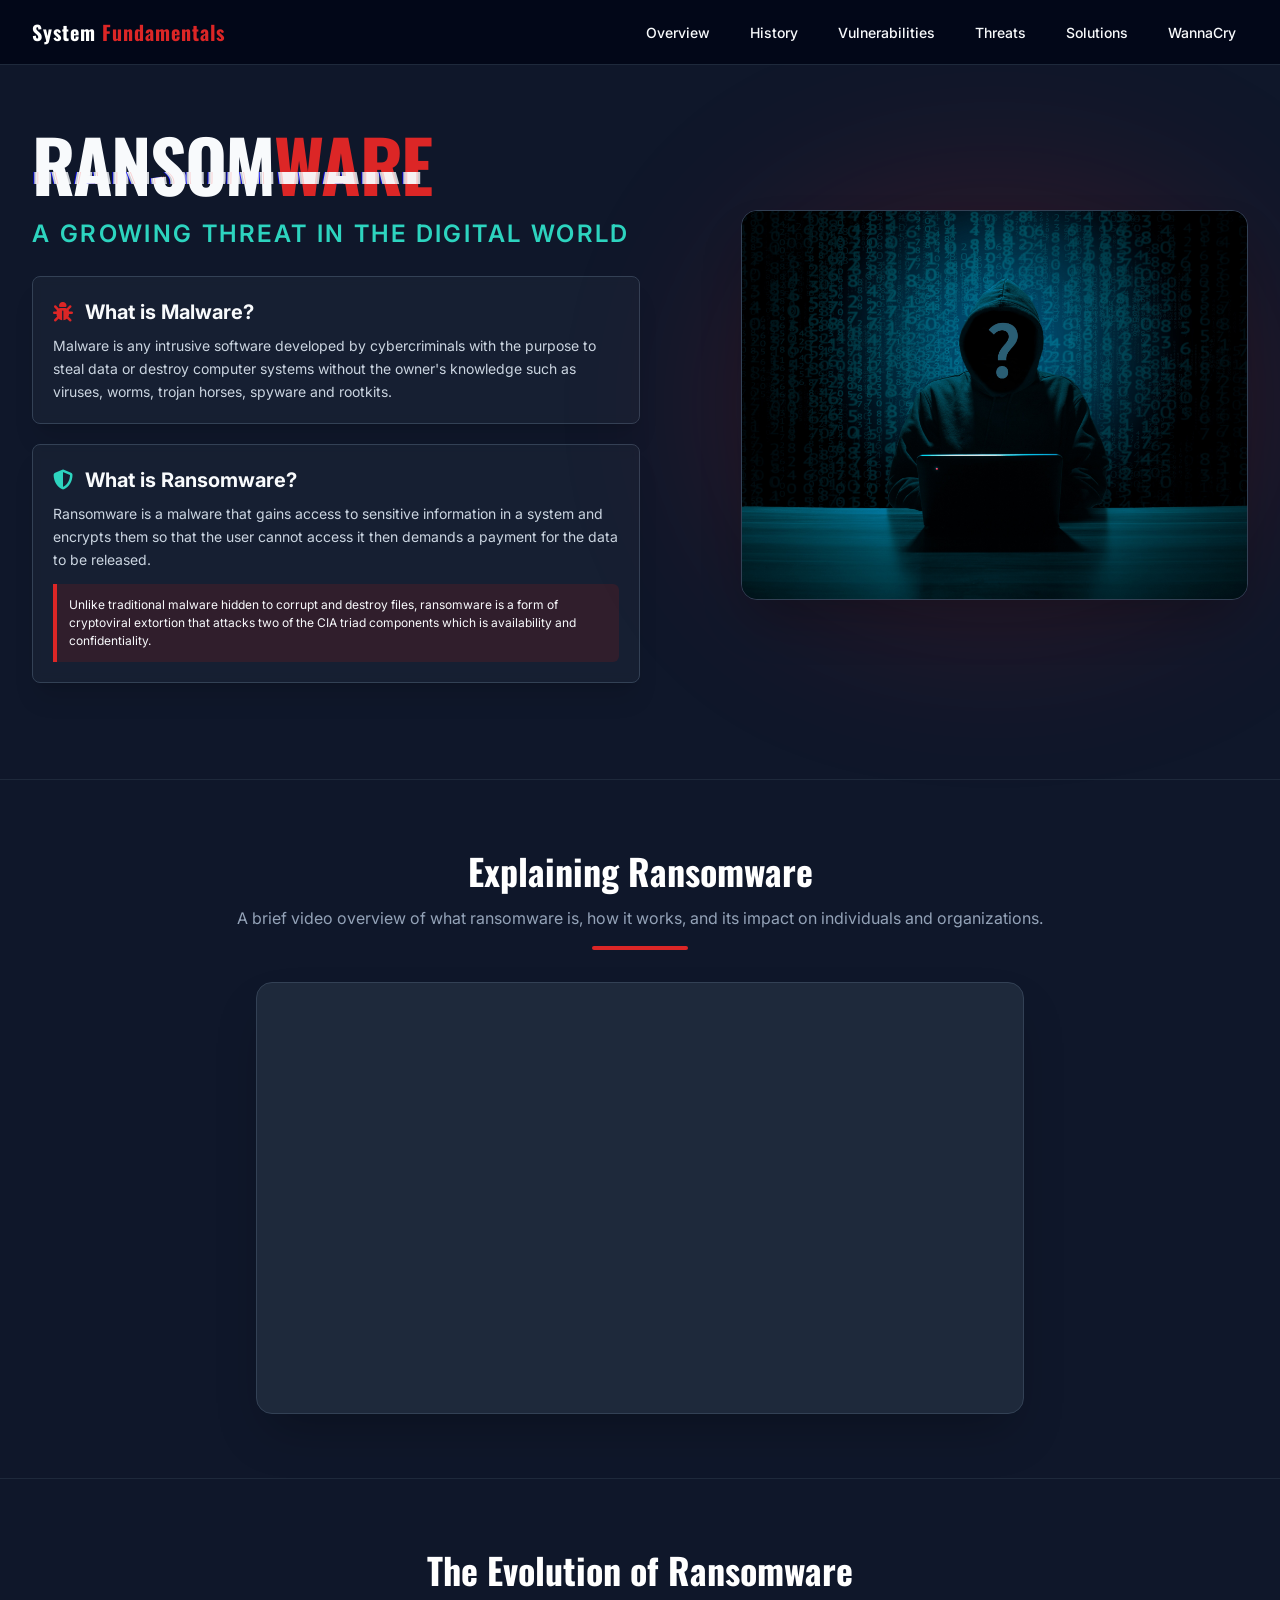
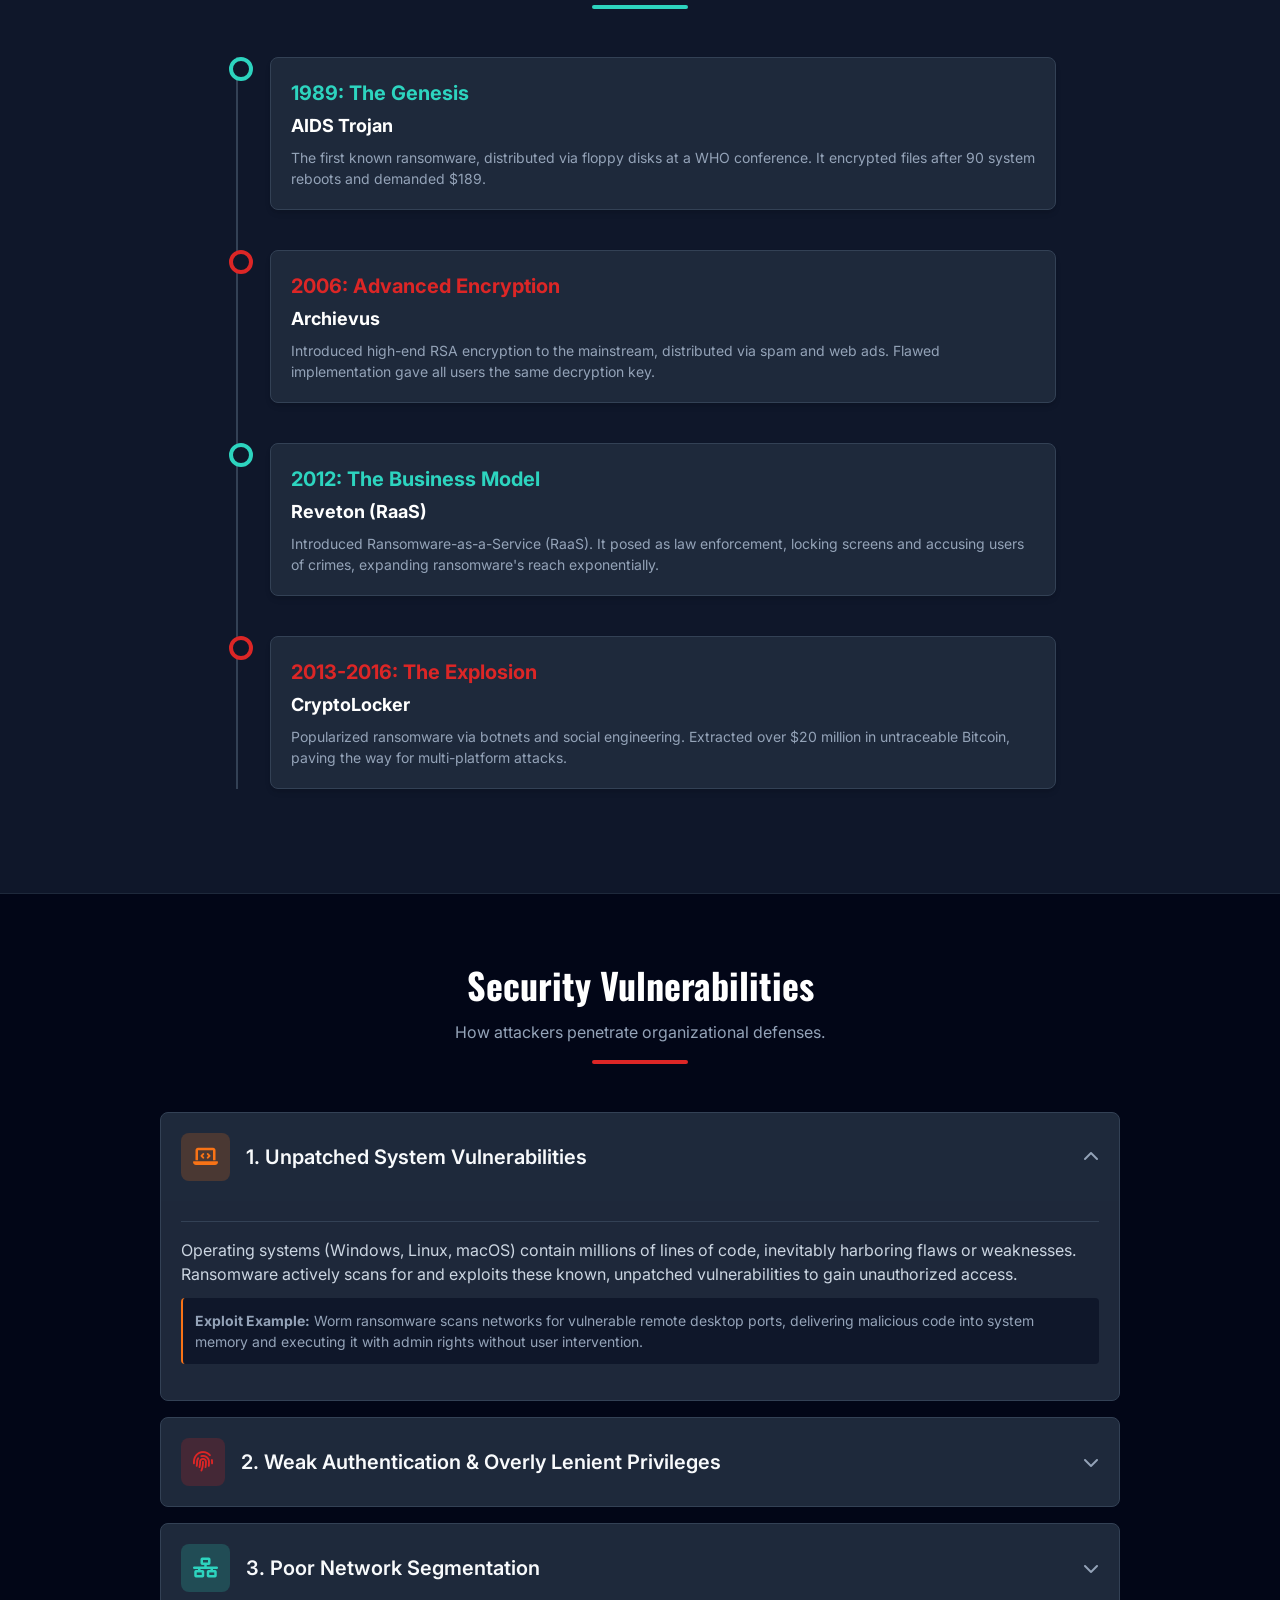
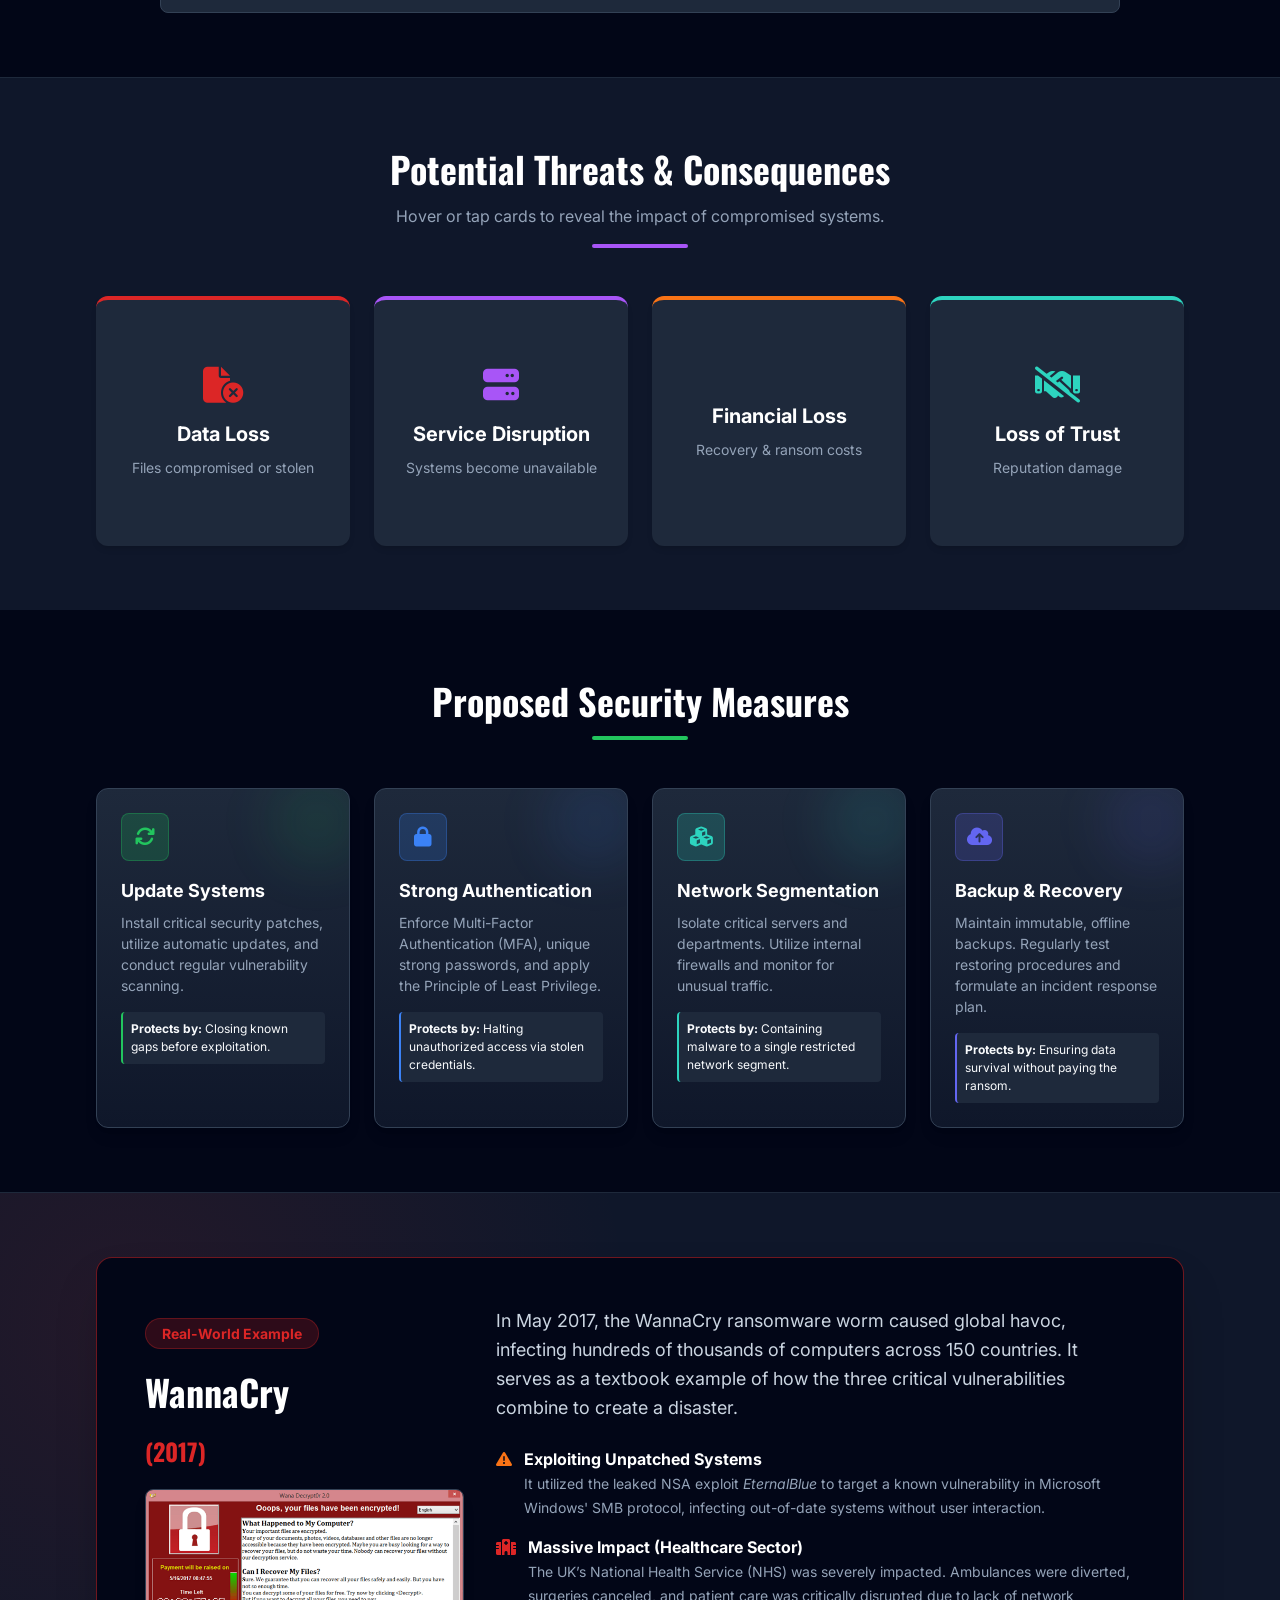
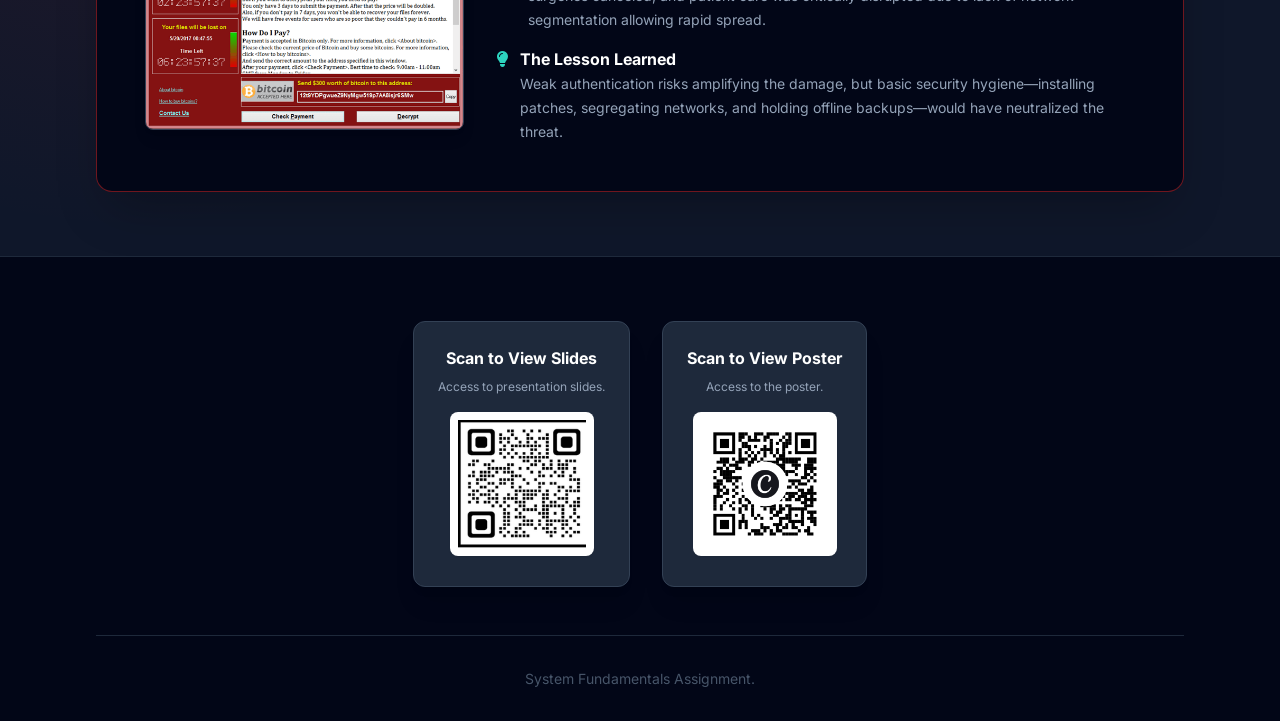
<file: index.html>
<!doctype html>
<html lang="en">
  <head>
    <meta charset="UTF-8" />
    <meta name="viewport" content="width=device-width, initial-scale=1.0" />
    <title>Ransomware: A Growing Threat</title>
    <!-- Font Awesome -->
    <link
      rel="stylesheet"
      href="https://cdnjs.cloudflare.com/ajax/libs/font-awesome/6.4.0/css/all.min.css"
    />
    <!-- Google Fonts -->
    <link
      href="https://fonts.googleapis.com/css2?family=Inter:wght@300;400;600;700&family=Oswald:wght@500;700&display=swap"
      rel="stylesheet"
    />
    <link rel="stylesheet" href="style.css" />
    <script src="script.js" defer></script>
  </head>
  <body>
    <!-- Navigation -->
    <nav class="navbar">
      <div class="container container--wide">
        <div class="navbar__bar">
          <span class="brand">System <span class="accent-text">Fundamentals</span></span>

          <div class="nav-links">
            <a href="#hero" class="nav-link">Overview</a>
            <a href="#timeline" class="nav-link">History</a>
            <a href="#vulnerabilities" class="nav-link">Vulnerabilities</a>
            <a href="#threats" class="nav-link">Threats</a>
            <a href="#measures" class="nav-link">Solutions</a>
            <a href="#casestudy" class="nav-link">WannaCry</a>
          </div>

          <button type="button" class="menu-toggle" id="menu-toggle" aria-label="Toggle menu">
            <i class="fas fa-bars"></i>
          </button>
        </div>
      </div>

      <div class="mobile-menu" id="mobile-menu">
        <a href="#hero" class="mobile-link">Overview</a>
        <a href="#timeline" class="mobile-link">History</a>
        <a href="#vulnerabilities" class="mobile-link">Vulnerabilities</a>
        <a href="#threats" class="mobile-link">Threats</a>
        <a href="#measures" class="mobile-link">Solutions</a>
        <a href="#casestudy" class="mobile-link">WannaCry</a>
      </div>
    </nav>

    <!-- Hero -->
    <section id="hero" class="container container--wide hero">
      <div class="hero__content">
        <h1 class="hero__title glitch-wrapper" data-text="RANSOMWARE">
          RANSOM<span class="accent-text">WARE</span>
        </h1>
        <p class="hero__subtitle">A Growing Threat in the Digital World</p>

        <div class="info-stack">
          <div class="info-card">
            <h2 class="info-card__title">
              <i class="fas fa-bug accent-crimson"></i> What is Malware?
            </h2>
            <p class="info-card__text">
              Malware is any intrusive software developed by cybercriminals with
              the purpose to steal data or destroy computer systems without the
              owner's knowledge such as viruses, worms, trojan horses, spyware
              and rootkits.
            </p>
          </div>

          <div class="info-card">
            <h2 class="info-card__title">
              <i class="fas fa-shield-halved accent-teal"></i> What is Ransomware?
            </h2>
            <p class="info-card__text info-card__text--spaced">
              Ransomware is a malware that gains access to sensitive information
              in a system and encrypts them so that the user cannot access it
              then demands a payment for the data to be released.
            </p>
            <div class="callout">
              <p>
                Unlike traditional malware hidden to corrupt and destroy files,
                ransomware is a form of cryptoviral extortion that attacks two
                of the CIA triad components which is availability and
                confidentiality.
              </p>
            </div>
          </div>
        </div>
      </div>

      <div class="hero__image">
        <div class="hero__glow"></div>
        <img
          src="hacker.jpg"
          alt="Hacker Illustration"
          data-fallback="https://placehold.co/500x500/1e293b/dc2626?text=Hacker+Concept"
        />
      </div>
    </section>

    <!-- Video -->
    <section id="video-section" class="section section--dark section--bordered">
      <div class="container container--narrow text-center">
        <div class="section-header section-header--tight">
          <h2 class="section-title">Explaining Ransomware</h2>
          <p class="section-subtitle">
           A brief video overview of what ransomware is, how it works, and its impact on individuals and organizations.
          </p>
          <div class="section-bar accent-crimson"></div>
        </div>

        <div class="video-frame">
            <iframe
              src="https://www.youtube.com/embed/Vkjekr6jacg"
              title="Explaining Ransomware Video"
              allow="accelerometer; autoplay; clipboard-write; encrypted-media; gyroscope; picture-in-picture; web-share"
              allowfullscreen
            ></iframe>
        </div>
      </div>
    </section>

    <!-- History -->
    <section id="timeline" class="section section--dark section--bordered-y">
      <div class="container container--narrow">
        <div class="section-header">
          <h2 class="section-title">The Evolution of Ransomware</h2>
          <div class="section-bar accent-teal"></div>
        </div>

        <div class="timeline">
          <div class="timeline__item accent-teal">
            <div class="timeline__dot"></div>
            <div class="timeline__card">
              <span class="timeline__year">1989: The Genesis</span>
              <h3 class="card-title">AIDS Trojan</h3>
              <p class="card-text">
                The first known ransomware, distributed via floppy disks at a
                WHO conference. It encrypted files after 90 system reboots and
                demanded $189.
              </p>
            </div>
          </div>

          <div class="timeline__item accent-crimson">
            <div class="timeline__dot"></div>
            <div class="timeline__card">
              <span class="timeline__year">2006: Advanced Encryption</span>
              <h3 class="card-title">Archievus</h3>
              <p class="card-text">
                Introduced high-end RSA encryption to the mainstream,
                distributed via spam and web ads. Flawed implementation gave all
                users the same decryption key.
              </p>
            </div>
          </div>

          <div class="timeline__item accent-teal">
            <div class="timeline__dot"></div>
            <div class="timeline__card">
              <span class="timeline__year">2012: The Business Model</span>
              <h3 class="card-title">Reveton (RaaS)</h3>
              <p class="card-text">
                Introduced Ransomware-as-a-Service (RaaS). It posed as law
                enforcement, locking screens and accusing users of crimes,
                expanding ransomware's reach exponentially.
              </p>
            </div>
          </div>

          <div class="timeline__item accent-crimson">
            <div class="timeline__dot"></div>
            <div class="timeline__card">
              <span class="timeline__year">2013-2016: The Explosion</span>
              <h3 class="card-title">CryptoLocker</h3>
              <p class="card-text">
                Popularized ransomware via botnets and social engineering.
                Extracted over $20 million in untraceable Bitcoin, paving the
                way for multi-platform attacks.
              </p>
            </div>
          </div>
        </div>
      </div>
    </section>

    <!-- Vulnerabilities -->
    <section id="vulnerabilities" class="section section--darkest">
      <div class="container container--medium">
        <div class="section-header">
          <h2 class="section-title">Security Vulnerabilities</h2>
          <p class="section-subtitle">How attackers penetrate organizational defenses.</p>
          <div class="section-bar accent-crimson"></div>
        </div>

        <div class="accordion">
          <div class="accordion__item accent-orange">
            <button class="accordion__toggle" data-accordion="acc1">
              <span class="accordion__heading">
                <span class="accordion__icon"><i class="fas fa-laptop-code fa-lg"></i></span>
                <span class="accordion__label">1. Unpatched System Vulnerabilities</span>
              </span>
              <i class="fas fa-chevron-down accordion__chevron"></i>
            </button>
            <div id="acc1" class="accordion-content">
              <div class="accordion__body">
                <p>
                  Operating systems (Windows, Linux, macOS) contain millions of
                  lines of code, inevitably harboring flaws or weaknesses.
                  Ransomware actively scans for and exploits these known,
                  unpatched vulnerabilities to gain unauthorized access.
                </p>
                <div class="exploit-note">
                  <strong>Exploit Example:</strong> Worm ransomware scans
                  networks for vulnerable remote desktop ports, delivering
                  malicious code into system memory and executing it with admin
                  rights without user intervention.
                </div>
              </div>
            </div>
          </div>

          <div class="accordion__item accent-crimson">
            <button class="accordion__toggle" data-accordion="acc2">
              <span class="accordion__heading">
                <span class="accordion__icon"><i class="fas fa-fingerprint fa-lg"></i></span>
                <span class="accordion__label">2. Weak Authentication &amp; Overly Lenient Privileges</span>
              </span>
              <i class="fas fa-chevron-down accordion__chevron"></i>
            </button>
            <div id="acc2" class="accordion-content">
              <div class="accordion__body">
                <p>
                  Threat actors target remote access gateways (like RDP)
                  utilizing weak passwords or Single-Factor Authentication
                  (SFA). Furthermore, accounts with excessive administrative
                  privileges allow malware to inflict maximum damage upon
                  compromise.
                </p>
                <div class="exploit-note">
                  <strong>Exploit Example:</strong> Attackers deploy automated
                  brute-force hacking software or use social engineering
                  (phishing) to trick targets into handing over valid
                  credentials.
                </div>
              </div>
            </div>
          </div>

          <div class="accordion__item accent-teal">
            <button class="accordion__toggle" data-accordion="acc3">
              <span class="accordion__heading">
                <span class="accordion__icon"><i class="fas fa-network-wired fa-lg"></i></span>
                <span class="accordion__label">3. Poor Network Segmentation</span>
              </span>
              <i class="fas fa-chevron-down accordion__chevron"></i>
            </button>
            <div id="acc3" class="accordion-content">
              <div class="accordion__body">
                <p>
                  A flat network architecture places all endpoints and critical
                  servers on the same broadcast domain without internal
                  firewalls. If one device is compromised, the malware has free
                  passage to infect the entire local network instantly.
                </p>
                <div class="exploit-note">
                  <strong>Exploit Example:</strong> Once through the external
                  firewall, malware uses discovery protocols to scan inner IP
                  ranges, moving laterally to connected shared drives and
                  central servers in minutes.
                </div>
              </div>
            </div>
          </div>
        </div>
      </div>
    </section>

    <!-- Threats -->
    <section id="threats" class="section section--dark section--bordered">
      <div class="container">
        <div class="section-header">
          <h2 class="section-title">Potential Threats &amp; Consequences</h2>
          <p class="section-subtitle">
            Hover or tap cards to reveal the impact of compromised systems.
          </p>
          <div class="section-bar accent-purple"></div>
        </div>

        <div class="card-grid">
          <div class="flip-card accent-crimson">
            <div class="flip-card-inner">
              <div class="flip-card-front">
                <i class="fas fa-file-circle-xmark flip-card__icon"></i>
                <h3 class="flip-card__title">Data Loss</h3>
                <p class="flip-card__subtitle">Files compromised or stolen</p>
              </div>
              <div class="flip-card-back">
                <h3 class="flip-card__back-title">Permanent Loss</h3>
                <p class="flip-card__back-text">
                  Vital documents, databases, and historical business records
                  encrypted and inaccessible. Attackers may steal sensitive data
                  before encrypting for double extortion.
                </p>
              </div>
            </div>
          </div>

          <div class="flip-card accent-purple">
            <div class="flip-card-inner">
              <div class="flip-card-front">
                <i class="fas fa-server flip-card__icon"></i>
                <h3 class="flip-card__title">Service Disruption</h3>
                <p class="flip-card__subtitle">Systems become unavailable</p>
              </div>
              <div class="flip-card-back">
                <h3 class="flip-card__back-title">Operational Halt</h3>
                <p class="flip-card__back-text">
                  Departments lose access to required tools and info. Critical
                  servers ruin daily workflows, escalating a single endpoint
                  infection to a complete organizational freeze.
                </p>
              </div>
            </div>
          </div>

          <div class="flip-card accent-orange">
            <div class="flip-card-inner">
              <div class="flip-card-front">
                <i class="fas fa-chart-line-down flip-card__icon"></i>
                <h3 class="flip-card__title">Financial Loss</h3>
                <p class="flip-card__subtitle">Recovery &amp; ransom costs</p>
              </div>
              <div class="flip-card-back">
                <h3 class="flip-card__back-title">Economic Impact</h3>
                <p class="flip-card__back-text">
                  Organizations face extortion payments, massive downtime
                  recovery expenses, hardware replacement, and legal fees
                  associated with data breaches.
                </p>
              </div>
            </div>
          </div>

          <div class="flip-card accent-teal">
            <div class="flip-card-inner">
              <div class="flip-card-front">
                <i class="fas fa-handshake-slash flip-card__icon"></i>
                <h3 class="flip-card__title">Loss of Trust</h3>
                <p class="flip-card__subtitle">Reputation damage</p>
              </div>
              <div class="flip-card-back">
                <h3 class="flip-card__back-title">Reputational Ruin</h3>
                <p class="flip-card__back-text">
                  Data leaks of personal client information or confidential
                  business data severely damage consumer confidence, leading to
                  long-term client attrition.
                </p>
              </div>
            </div>
          </div>
        </div>
      </div>
    </section>

    <!-- Security Measures -->
    <section id="measures" class="section section--darkest">
      <div class="container">
        <div class="section-header">
          <h2 class="section-title">Proposed Security Measures</h2>
          <div class="section-bar accent-green"></div>
        </div>

        <div class="card-grid card-grid--measures">
          <div class="measure-card accent-green">
            <div class="measure-card__glow"></div>
            <div class="measure-card__icon"><i class="fas fa-arrows-rotate"></i></div>
            <h3 class="card-title">Update Systems</h3>
            <p class="card-text card-text--spaced">
              Install critical security patches, utilize automatic updates, and
              conduct regular vulnerability scanning.
            </p>
            <div class="measure-card__note">
              <strong>Protects by:</strong> Closing known gaps before
              exploitation.
            </div>
          </div>

          <div class="measure-card accent-blue">
            <div class="measure-card__glow"></div>
            <div class="measure-card__icon"><i class="fas fa-lock"></i></div>
            <h3 class="card-title">Strong Authentication</h3>
            <p class="card-text card-text--spaced">
              Enforce Multi-Factor Authentication (MFA), unique strong
              passwords, and apply the Principle of Least Privilege.
            </p>
            <div class="measure-card__note">
              <strong>Protects by:</strong> Halting unauthorized access via
              stolen credentials.
            </div>
          </div>

          <div class="measure-card accent-teal">
            <div class="measure-card__glow"></div>
            <div class="measure-card__icon"><i class="fas fa-cubes"></i></div>
            <h3 class="card-title">Network Segmentation</h3>
            <p class="card-text card-text--spaced">
              Isolate critical servers and departments. Utilize internal
              firewalls and monitor for unusual traffic.
            </p>
            <div class="measure-card__note">
              <strong>Protects by:</strong> Containing malware to a single
              restricted network segment.
            </div>
          </div>

          <div class="measure-card accent-indigo">
            <div class="measure-card__glow"></div>
            <div class="measure-card__icon"><i class="fas fa-cloud-arrow-up"></i></div>
            <h3 class="card-title">Backup &amp; Recovery</h3>
            <p class="card-text card-text--spaced">
              Maintain immutable, offline backups. Regularly test restoring
              procedures and formulate an incident response plan.
            </p>
            <div class="measure-card__note">
              <strong>Protects by:</strong> Ensuring data survival without
              paying the ransom.
            </div>
          </div>
        </div>
      </div>
    </section>

    <!-- Case Study -->
    <section id="casestudy" class="section section--dark section--bordered casestudy">
      <div class="casestudy__glow"></div>

      <div class="container casestudy__container">
        <div class="casestudy__panel">
          <div class="casestudy__side">
            <div class="badge accent-crimson">Real-World Example</div>
            <h2 class="casestudy__title">
              WannaCry <br /><span class="casestudy__year">(2017)</span>
            </h2>
            <img src="wannacry.png" alt="WannaCry Concept" class="casestudy__image" />
          </div>

          <div class="casestudy__main">
            <p class="casestudy__intro">
              In May 2017, the WannaCry ransomware worm caused global havoc,
              infecting hundreds of thousands of computers across 150 countries.
              It serves as a textbook example of how the three critical
              vulnerabilities combine to create a disaster.
            </p>

            <div class="fact-list">
              <div class="fact accent-orange">
                <i class="fas fa-triangle-exclamation fact__icon"></i>
                <div>
                  <strong class="fact__title">Exploiting Unpatched Systems</strong>
                  <span class="fact__text">
                    It utilized the leaked NSA exploit <em>EternalBlue</em> to
                    target a known vulnerability in Microsoft Windows' SMB
                    protocol, infecting out-of-date systems without user
                    interaction.
                  </span>
                </div>
              </div>
              <div class="fact accent-crimson">
                <i class="fas fa-hospital fact__icon"></i>
                <div>
                  <strong class="fact__title">Massive Impact (Healthcare Sector)</strong>
                  <span class="fact__text">
                    The UK’s National Health Service (NHS) was severely
                    impacted. Ambulances were diverted, surgeries canceled, and
                    patient care was critically disrupted due to lack of network
                    segmentation allowing rapid spread.
                  </span>
                </div>
              </div>
              <div class="fact accent-teal">
                <i class="fas fa-lightbulb fact__icon"></i>
                <div>
                  <strong class="fact__title">The Lesson Learned</strong>
                  <span class="fact__text">
                    Weak authentication risks amplifying the damage, but basic
                    security hygiene—installing patches, segregating networks,
                    and holding offline backups—would have neutralized the
                    threat.
                  </span>
                </div>
              </div>
            </div>
          </div>
        </div>
      </div>
    </section>

    <!-- Footer -->
    <footer class="footer">
      <div class="container">
        <div class="qr-row">
          <div class="qr-card">
            <h4>Scan to View Slides</h4>
            <p>Access to presentation slides.</p>
            <div class="qr-card__frame">
              <img src="slides_qr.png" alt="Presentation QR Code" />
            </div>
          </div>
          <div class="qr-card">
            <h4>Scan to View Poster</h4>
            <p>Access to the poster.</p>
            <div class="qr-card__frame">
              <img src="poster_qr.png" alt="Poster QR Code" />
            </div>
          </div>
        </div>

        <div class="footer__note">
          <p>System Fundamentals Assignment.</p>
        </div>
      </div>
    </footer>
  </body>
</html>
</file>
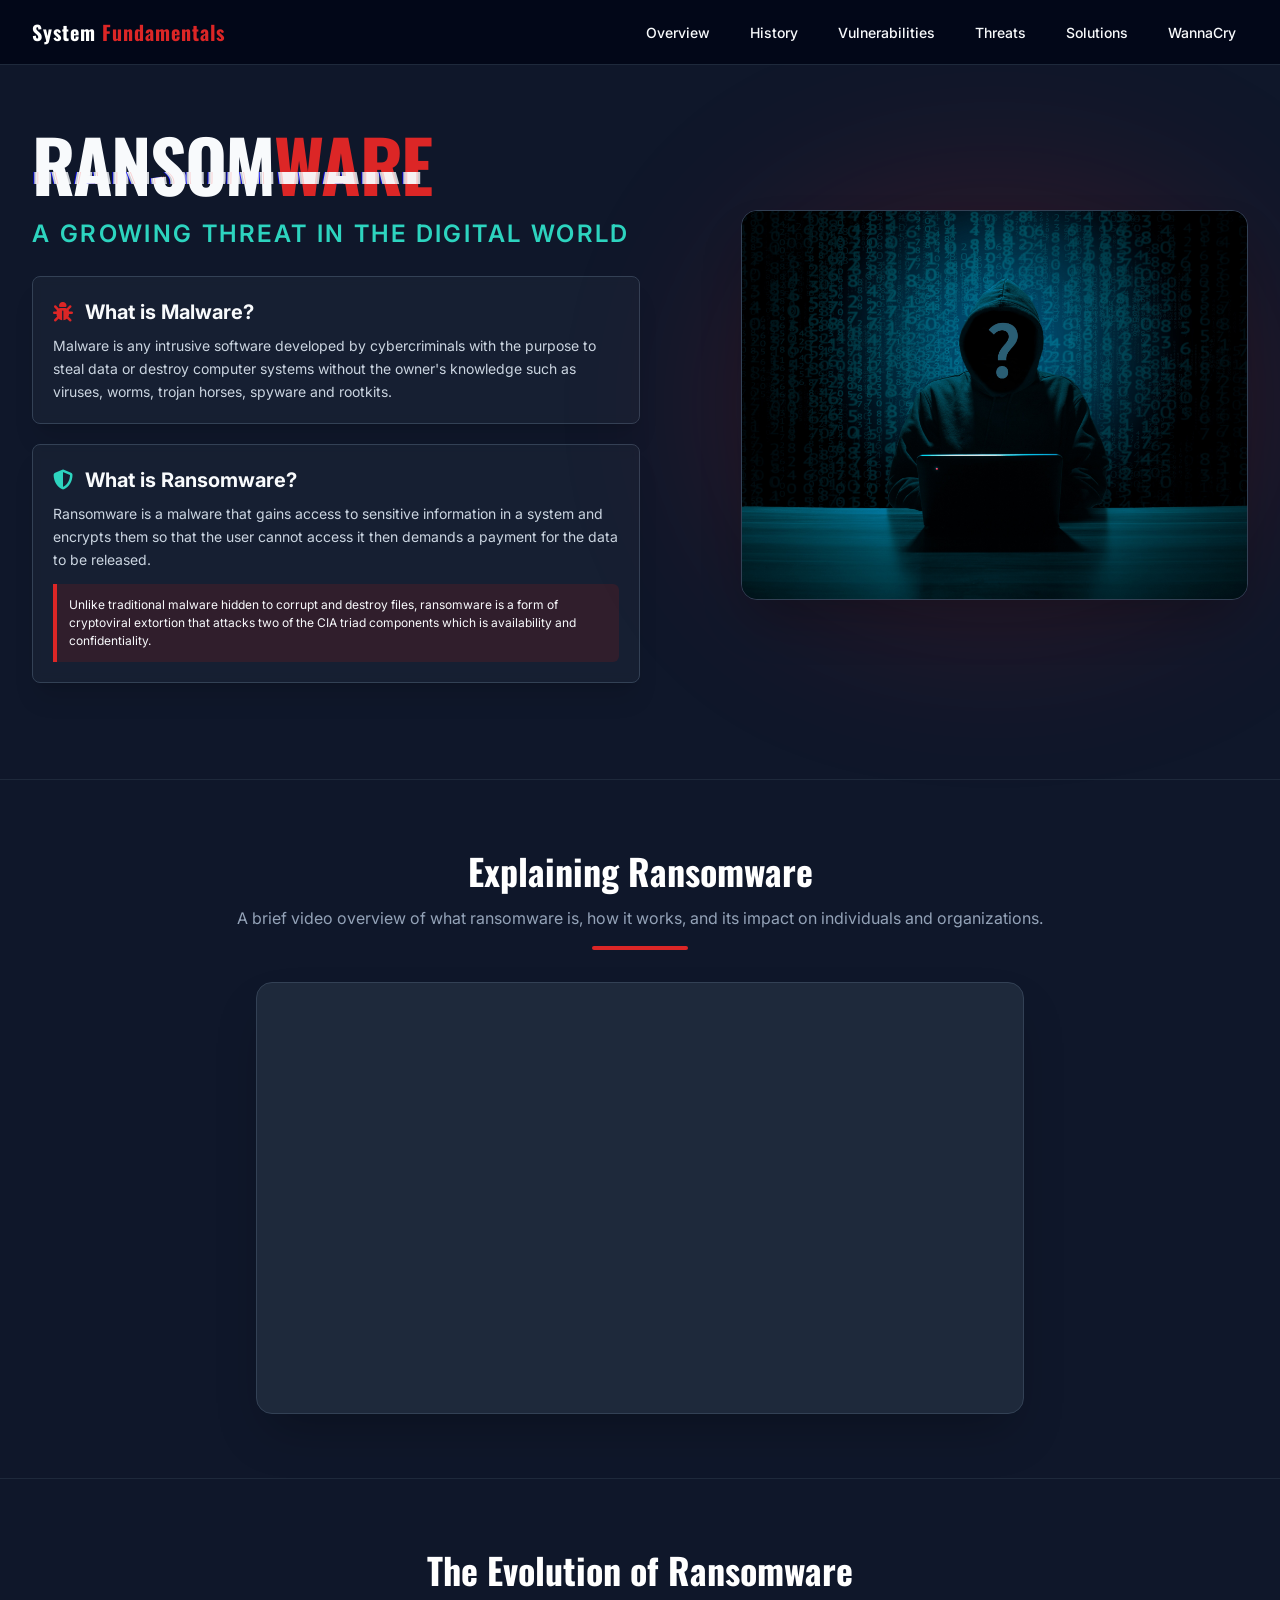
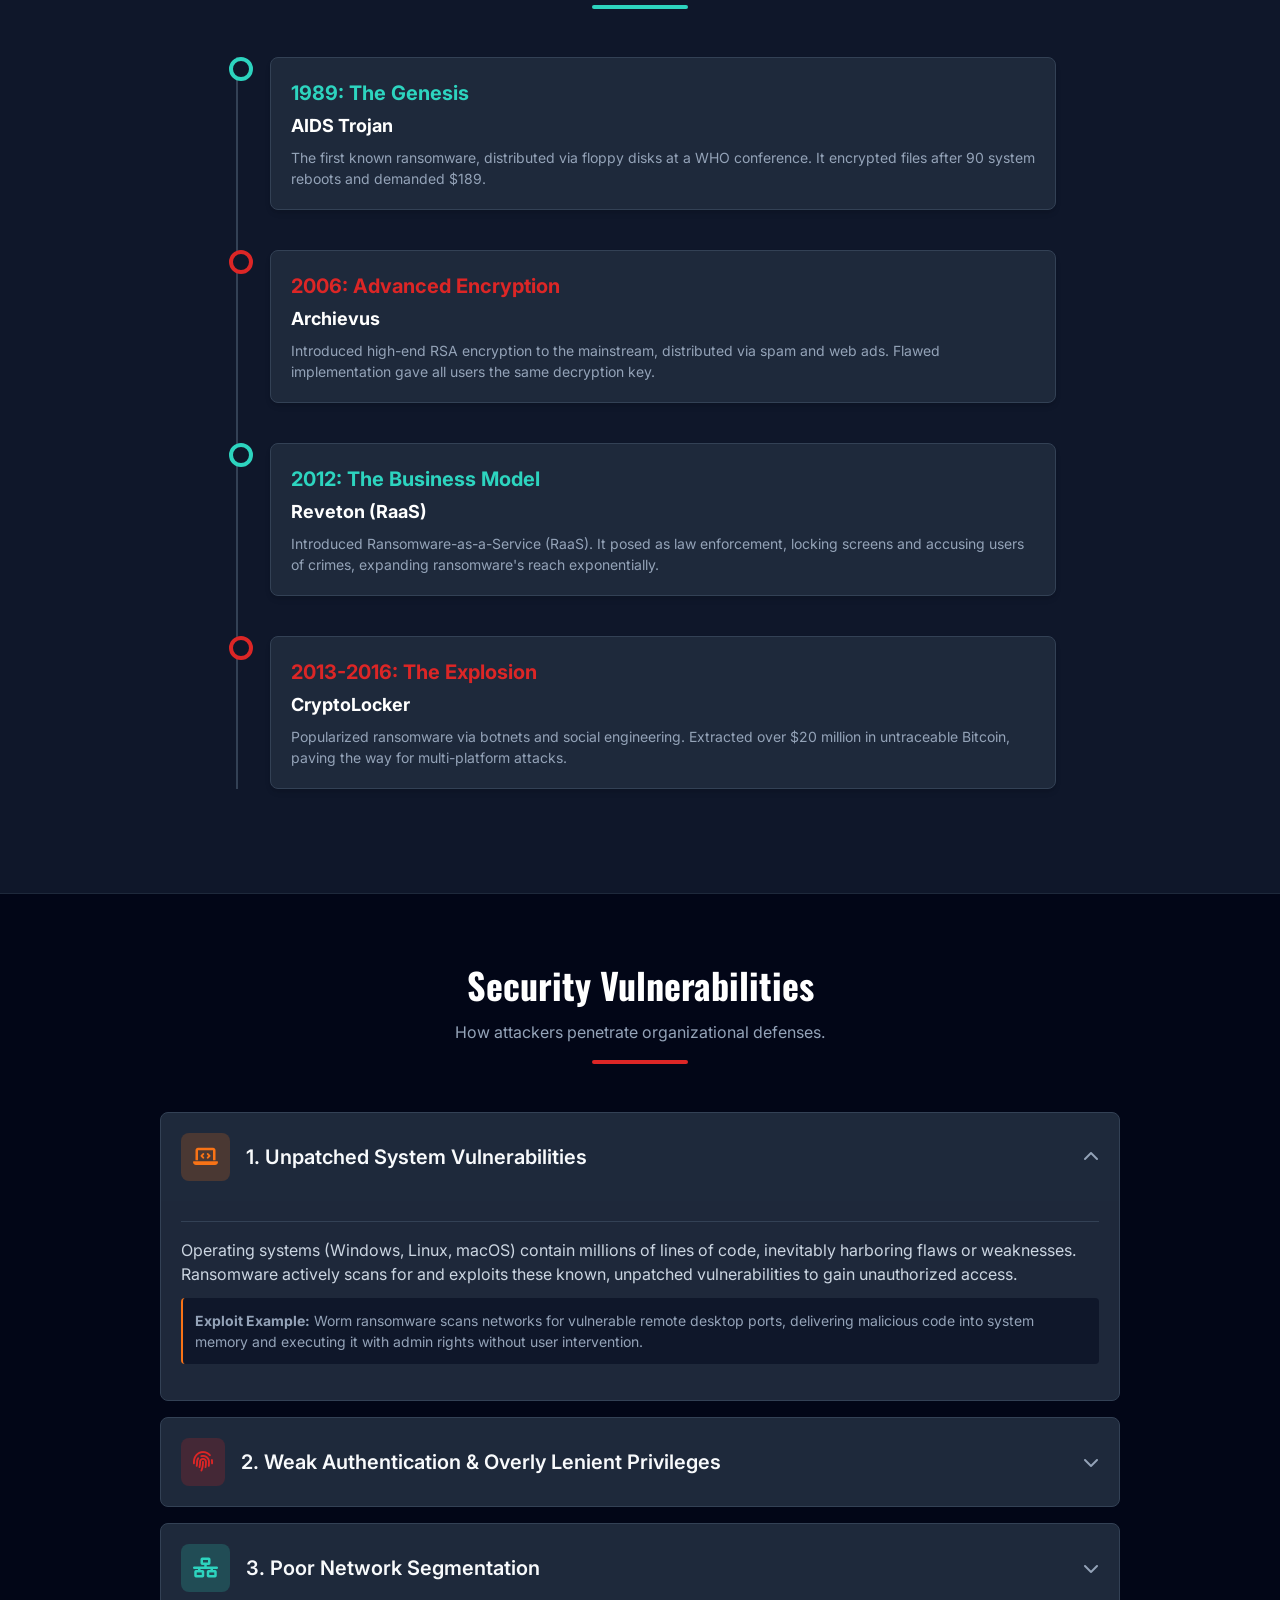
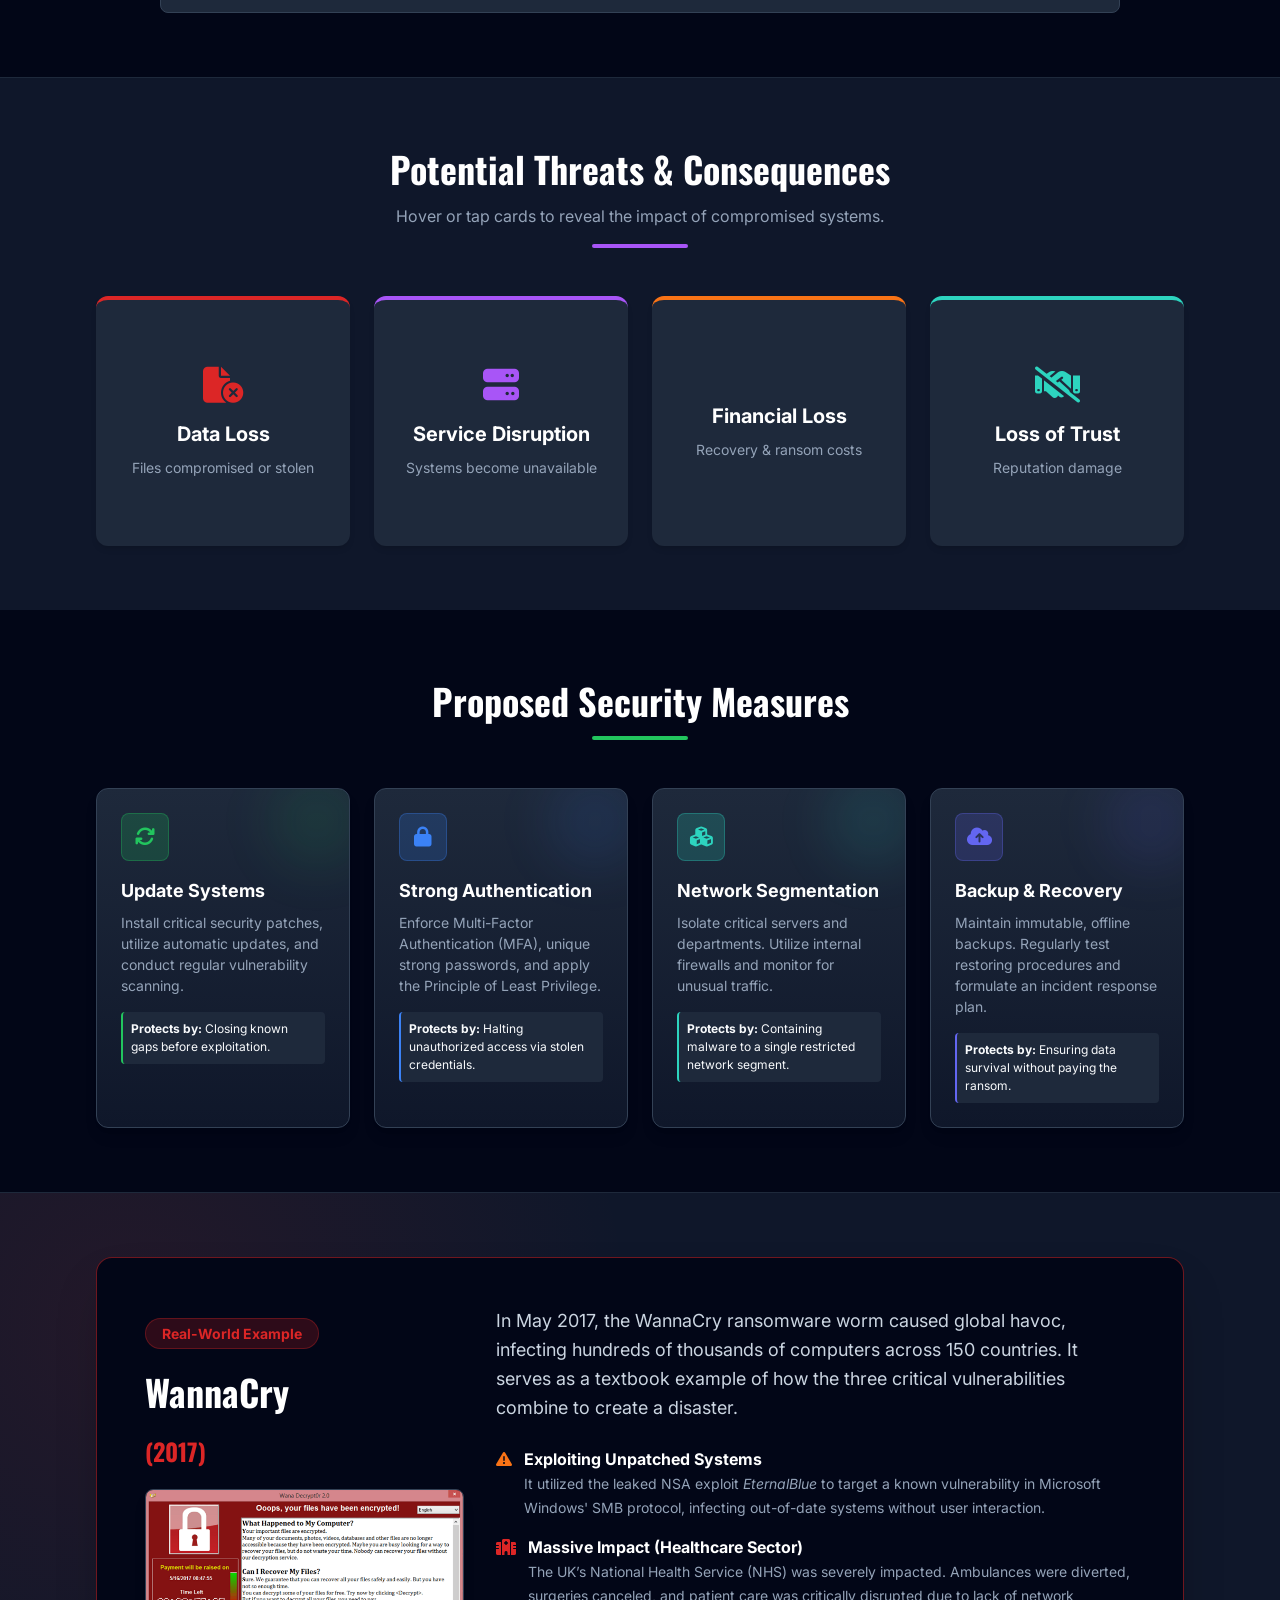
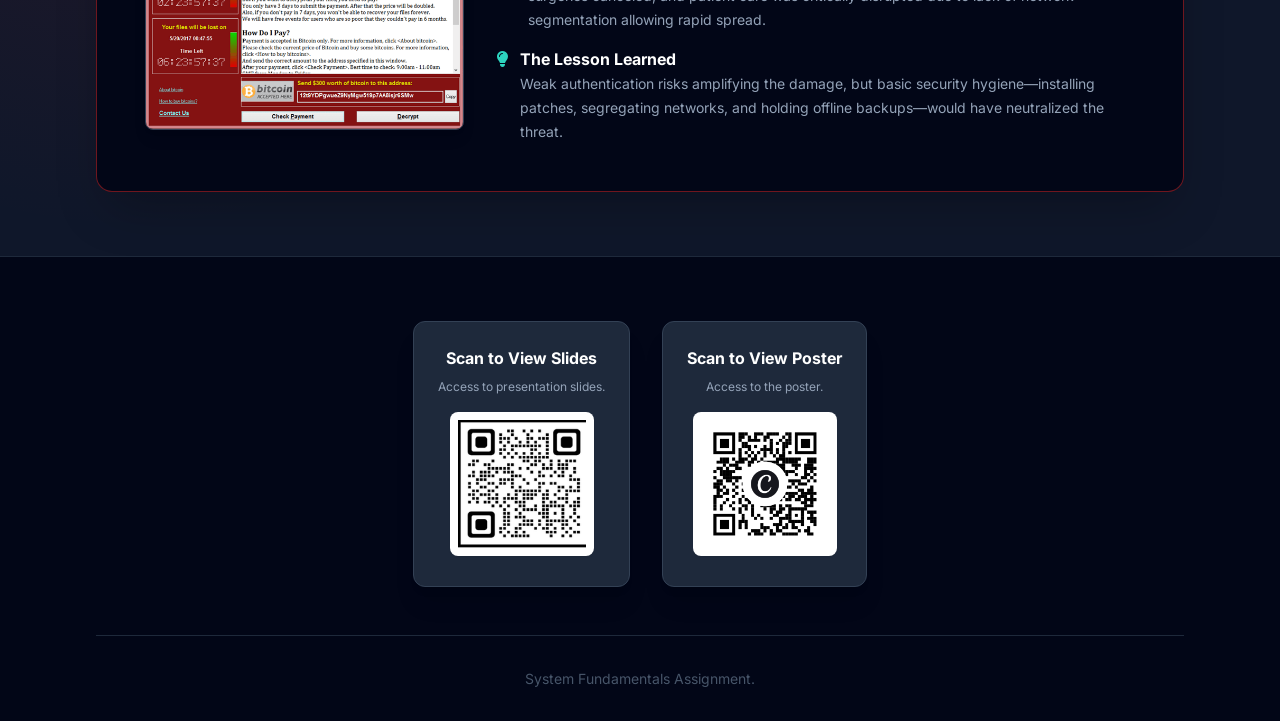
<file: ransomware_interactive_site.html>
<!doctype html>
<html lang="en">
  <head>
    <meta charset="UTF-8" />
    <meta name="viewport" content="width=device-width, initial-scale=1.0" />
    <title>Ransomware: A Growing Threat</title>
    <!-- Font Awesome -->
    <link
      rel="stylesheet"
      href="https://cdnjs.cloudflare.com/ajax/libs/font-awesome/6.4.0/css/all.min.css"
    />
    <!-- Google Fonts -->
    <link
      href="https://fonts.googleapis.com/css2?family=Inter:wght@300;400;600;700&family=Oswald:wght@500;700&display=swap"
      rel="stylesheet"
    />
    <link rel="stylesheet" href="style.css" />
    <script src="script.js" defer></script>
  </head>
  <body>
    <!-- Navigation -->
    <nav class="navbar">
      <div class="container container--wide">
        <div class="navbar__bar">
          <span class="brand">System <span class="accent-text">Fundamentals</span></span>

          <div class="nav-links">
            <a href="#hero" class="nav-link">Overview</a>
            <a href="#timeline" class="nav-link">History</a>
            <a href="#vulnerabilities" class="nav-link">Vulnerabilities</a>
            <a href="#threats" class="nav-link">Threats</a>
            <a href="#measures" class="nav-link">Solutions</a>
            <a href="#casestudy" class="nav-link">WannaCry</a>
          </div>

          <button type="button" class="menu-toggle" id="menu-toggle" aria-label="Toggle menu">
            <i class="fas fa-bars"></i>
          </button>
        </div>
      </div>

      <div class="mobile-menu" id="mobile-menu">
        <a href="#hero" class="mobile-link">Overview</a>
        <a href="#timeline" class="mobile-link">History</a>
        <a href="#vulnerabilities" class="mobile-link">Vulnerabilities</a>
        <a href="#threats" class="mobile-link">Threats</a>
        <a href="#measures" class="mobile-link">Solutions</a>
        <a href="#casestudy" class="mobile-link">WannaCry</a>
      </div>
    </nav>

    <!-- Hero -->
    <section id="hero" class="container container--wide hero">
      <div class="hero__content">
        <h1 class="hero__title glitch-wrapper" data-text="RANSOMWARE">
          RANSOM<span class="accent-text">WARE</span>
        </h1>
        <p class="hero__subtitle">A Growing Threat in the Digital World</p>

        <div class="info-stack">
          <div class="info-card">
            <h2 class="info-card__title">
              <i class="fas fa-bug accent-crimson"></i> What is Malware?
            </h2>
            <p class="info-card__text">
              Malware is any intrusive software developed by cybercriminals with
              the purpose to steal data or destroy computer systems without the
              owner's knowledge such as viruses, worms, trojan horses, spyware
              and rootkits.
            </p>
          </div>

          <div class="info-card">
            <h2 class="info-card__title">
              <i class="fas fa-shield-halved accent-teal"></i> What is Ransomware?
            </h2>
            <p class="info-card__text info-card__text--spaced">
              Ransomware is a malware that gains access to sensitive information
              in a system and encrypts them so that the user cannot access it
              then demands a payment for the data to be released.
            </p>
            <div class="callout">
              <p>
                Unlike traditional malware hidden to corrupt and destroy files,
                ransomware is a form of cryptoviral extortion that attacks two
                of the CIA triad components which is availability and
                confidentiality.
              </p>
            </div>
          </div>
        </div>
      </div>

      <div class="hero__image">
        <div class="hero__glow"></div>
        <img
          src="hacker.jpg"
          alt="Hacker Illustration"
          data-fallback="https://placehold.co/500x500/1e293b/dc2626?text=Hacker+Concept"
        />
      </div>
    </section>

    <!-- Video -->
    <section id="video-section" class="section section--dark section--bordered">
      <div class="container container--narrow text-center">
        <div class="section-header section-header--tight">
          <h2 class="section-title">Explaining Ransomware</h2>
          <p class="section-subtitle">
           A brief video overview of what ransomware is, how it works, and its impact on individuals and organizations.
          </p>
          <div class="section-bar accent-crimson"></div>
        </div>

        <div class="video-frame">
          <iframe
            src="https://youtu.be/Vkjekr6jacg"
            title="Explaining Ransomware Video"
            allow="accelerometer; autoplay; clipboard-write; encrypted-media; gyroscope; picture-in-picture; web-share"
            allowfullscreen
          ></iframe>
        </div>
      </div>
    </section>

    <!-- History -->
    <section id="timeline" class="section section--dark section--bordered-y">
      <div class="container container--narrow">
        <div class="section-header">
          <h2 class="section-title">The Evolution of Ransomware</h2>
          <div class="section-bar accent-teal"></div>
        </div>

        <div class="timeline">
          <div class="timeline__item accent-teal">
            <div class="timeline__dot"></div>
            <div class="timeline__card">
              <span class="timeline__year">1989: The Genesis</span>
              <h3 class="card-title">AIDS Trojan</h3>
              <p class="card-text">
                The first known ransomware, distributed via floppy disks at a
                WHO conference. It encrypted files after 90 system reboots and
                demanded $189.
              </p>
            </div>
          </div>

          <div class="timeline__item accent-crimson">
            <div class="timeline__dot"></div>
            <div class="timeline__card">
              <span class="timeline__year">2006: Advanced Encryption</span>
              <h3 class="card-title">Archievus</h3>
              <p class="card-text">
                Introduced high-end RSA encryption to the mainstream,
                distributed via spam and web ads. Flawed implementation gave all
                users the same decryption key.
              </p>
            </div>
          </div>

          <div class="timeline__item accent-teal">
            <div class="timeline__dot"></div>
            <div class="timeline__card">
              <span class="timeline__year">2012: The Business Model</span>
              <h3 class="card-title">Reveton (RaaS)</h3>
              <p class="card-text">
                Introduced Ransomware-as-a-Service (RaaS). It posed as law
                enforcement, locking screens and accusing users of crimes,
                expanding ransomware's reach exponentially.
              </p>
            </div>
          </div>

          <div class="timeline__item accent-crimson">
            <div class="timeline__dot"></div>
            <div class="timeline__card">
              <span class="timeline__year">2013-2016: The Explosion</span>
              <h3 class="card-title">CryptoLocker</h3>
              <p class="card-text">
                Popularized ransomware via botnets and social engineering.
                Extracted over $20 million in untraceable Bitcoin, paving the
                way for multi-platform attacks.
              </p>
            </div>
          </div>
        </div>
      </div>
    </section>

    <!-- Vulnerabilities -->
    <section id="vulnerabilities" class="section section--darkest">
      <div class="container container--medium">
        <div class="section-header">
          <h2 class="section-title">Security Vulnerabilities</h2>
          <p class="section-subtitle">How attackers penetrate organizational defenses.</p>
          <div class="section-bar accent-crimson"></div>
        </div>

        <div class="accordion">
          <div class="accordion__item accent-orange">
            <button class="accordion__toggle" data-accordion="acc1">
              <span class="accordion__heading">
                <span class="accordion__icon"><i class="fas fa-laptop-code fa-lg"></i></span>
                <span class="accordion__label">1. Unpatched System Vulnerabilities</span>
              </span>
              <i class="fas fa-chevron-down accordion__chevron"></i>
            </button>
            <div id="acc1" class="accordion-content">
              <div class="accordion__body">
                <p>
                  Operating systems (Windows, Linux, macOS) contain millions of
                  lines of code, inevitably harboring flaws or weaknesses.
                  Ransomware actively scans for and exploits these known,
                  unpatched vulnerabilities to gain unauthorized access.
                </p>
                <div class="exploit-note">
                  <strong>Exploit Example:</strong> Worm ransomware scans
                  networks for vulnerable remote desktop ports, delivering
                  malicious code into system memory and executing it with admin
                  rights without user intervention.
                </div>
              </div>
            </div>
          </div>

          <div class="accordion__item accent-crimson">
            <button class="accordion__toggle" data-accordion="acc2">
              <span class="accordion__heading">
                <span class="accordion__icon"><i class="fas fa-fingerprint fa-lg"></i></span>
                <span class="accordion__label">2. Weak Authentication &amp; Overly Lenient Privileges</span>
              </span>
              <i class="fas fa-chevron-down accordion__chevron"></i>
            </button>
            <div id="acc2" class="accordion-content">
              <div class="accordion__body">
                <p>
                  Threat actors target remote access gateways (like RDP)
                  utilizing weak passwords or Single-Factor Authentication
                  (SFA). Furthermore, accounts with excessive administrative
                  privileges allow malware to inflict maximum damage upon
                  compromise.
                </p>
                <div class="exploit-note">
                  <strong>Exploit Example:</strong> Attackers deploy automated
                  brute-force hacking software or use social engineering
                  (phishing) to trick targets into handing over valid
                  credentials.
                </div>
              </div>
            </div>
          </div>

          <div class="accordion__item accent-teal">
            <button class="accordion__toggle" data-accordion="acc3">
              <span class="accordion__heading">
                <span class="accordion__icon"><i class="fas fa-network-wired fa-lg"></i></span>
                <span class="accordion__label">3. Poor Network Segmentation</span>
              </span>
              <i class="fas fa-chevron-down accordion__chevron"></i>
            </button>
            <div id="acc3" class="accordion-content">
              <div class="accordion__body">
                <p>
                  A flat network architecture places all endpoints and critical
                  servers on the same broadcast domain without internal
                  firewalls. If one device is compromised, the malware has free
                  passage to infect the entire local network instantly.
                </p>
                <div class="exploit-note">
                  <strong>Exploit Example:</strong> Once through the external
                  firewall, malware uses discovery protocols to scan inner IP
                  ranges, moving laterally to connected shared drives and
                  central servers in minutes.
                </div>
              </div>
            </div>
          </div>
        </div>
      </div>
    </section>

    <!-- Threats -->
    <section id="threats" class="section section--dark section--bordered">
      <div class="container">
        <div class="section-header">
          <h2 class="section-title">Potential Threats &amp; Consequences</h2>
          <p class="section-subtitle">
            Hover or tap cards to reveal the impact of compromised systems.
          </p>
          <div class="section-bar accent-purple"></div>
        </div>

        <div class="card-grid">
          <div class="flip-card accent-crimson">
            <div class="flip-card-inner">
              <div class="flip-card-front">
                <i class="fas fa-file-circle-xmark flip-card__icon"></i>
                <h3 class="flip-card__title">Data Loss</h3>
                <p class="flip-card__subtitle">Files compromised or stolen</p>
              </div>
              <div class="flip-card-back">
                <h3 class="flip-card__back-title">Permanent Loss</h3>
                <p class="flip-card__back-text">
                  Vital documents, databases, and historical business records
                  encrypted and inaccessible. Attackers may steal sensitive data
                  before encrypting for double extortion.
                </p>
              </div>
            </div>
          </div>

          <div class="flip-card accent-purple">
            <div class="flip-card-inner">
              <div class="flip-card-front">
                <i class="fas fa-server flip-card__icon"></i>
                <h3 class="flip-card__title">Service Disruption</h3>
                <p class="flip-card__subtitle">Systems become unavailable</p>
              </div>
              <div class="flip-card-back">
                <h3 class="flip-card__back-title">Operational Halt</h3>
                <p class="flip-card__back-text">
                  Departments lose access to required tools and info. Critical
                  servers ruin daily workflows, escalating a single endpoint
                  infection to a complete organizational freeze.
                </p>
              </div>
            </div>
          </div>

          <div class="flip-card accent-orange">
            <div class="flip-card-inner">
              <div class="flip-card-front">
                <i class="fas fa-chart-line-down flip-card__icon"></i>
                <h3 class="flip-card__title">Financial Loss</h3>
                <p class="flip-card__subtitle">Recovery &amp; ransom costs</p>
              </div>
              <div class="flip-card-back">
                <h3 class="flip-card__back-title">Economic Impact</h3>
                <p class="flip-card__back-text">
                  Organizations face extortion payments, massive downtime
                  recovery expenses, hardware replacement, and legal fees
                  associated with data breaches.
                </p>
              </div>
            </div>
          </div>

          <div class="flip-card accent-teal">
            <div class="flip-card-inner">
              <div class="flip-card-front">
                <i class="fas fa-handshake-slash flip-card__icon"></i>
                <h3 class="flip-card__title">Loss of Trust</h3>
                <p class="flip-card__subtitle">Reputation damage</p>
              </div>
              <div class="flip-card-back">
                <h3 class="flip-card__back-title">Reputational Ruin</h3>
                <p class="flip-card__back-text">
                  Data leaks of personal client information or confidential
                  business data severely damage consumer confidence, leading to
                  long-term client attrition.
                </p>
              </div>
            </div>
          </div>
        </div>
      </div>
    </section>

    <!-- Security Measures -->
    <section id="measures" class="section section--darkest">
      <div class="container">
        <div class="section-header">
          <h2 class="section-title">Proposed Security Measures</h2>
          <div class="section-bar accent-green"></div>
        </div>

        <div class="card-grid card-grid--measures">
          <div class="measure-card accent-green">
            <div class="measure-card__glow"></div>
            <div class="measure-card__icon"><i class="fas fa-arrows-rotate"></i></div>
            <h3 class="card-title">Update Systems</h3>
            <p class="card-text card-text--spaced">
              Install critical security patches, utilize automatic updates, and
              conduct regular vulnerability scanning.
            </p>
            <div class="measure-card__note">
              <strong>Protects by:</strong> Closing known gaps before
              exploitation.
            </div>
          </div>

          <div class="measure-card accent-blue">
            <div class="measure-card__glow"></div>
            <div class="measure-card__icon"><i class="fas fa-lock"></i></div>
            <h3 class="card-title">Strong Authentication</h3>
            <p class="card-text card-text--spaced">
              Enforce Multi-Factor Authentication (MFA), unique strong
              passwords, and apply the Principle of Least Privilege.
            </p>
            <div class="measure-card__note">
              <strong>Protects by:</strong> Halting unauthorized access via
              stolen credentials.
            </div>
          </div>

          <div class="measure-card accent-teal">
            <div class="measure-card__glow"></div>
            <div class="measure-card__icon"><i class="fas fa-cubes"></i></div>
            <h3 class="card-title">Network Segmentation</h3>
            <p class="card-text card-text--spaced">
              Isolate critical servers and departments. Utilize internal
              firewalls and monitor for unusual traffic.
            </p>
            <div class="measure-card__note">
              <strong>Protects by:</strong> Containing malware to a single
              restricted network segment.
            </div>
          </div>

          <div class="measure-card accent-indigo">
            <div class="measure-card__glow"></div>
            <div class="measure-card__icon"><i class="fas fa-cloud-arrow-up"></i></div>
            <h3 class="card-title">Backup &amp; Recovery</h3>
            <p class="card-text card-text--spaced">
              Maintain immutable, offline backups. Regularly test restoring
              procedures and formulate an incident response plan.
            </p>
            <div class="measure-card__note">
              <strong>Protects by:</strong> Ensuring data survival without
              paying the ransom.
            </div>
          </div>
        </div>
      </div>
    </section>

    <!-- Case Study -->
    <section id="casestudy" class="section section--dark section--bordered casestudy">
      <div class="casestudy__glow"></div>

      <div class="container casestudy__container">
        <div class="casestudy__panel">
          <div class="casestudy__side">
            <div class="badge accent-crimson">Real-World Example</div>
            <h2 class="casestudy__title">
              WannaCry <br /><span class="casestudy__year">(2017)</span>
            </h2>
            <img src="wannacry.png" alt="WannaCry Concept" class="casestudy__image" />
          </div>

          <div class="casestudy__main">
            <p class="casestudy__intro">
              In May 2017, the WannaCry ransomware worm caused global havoc,
              infecting hundreds of thousands of computers across 150 countries.
              It serves as a textbook example of how the three critical
              vulnerabilities combine to create a disaster.
            </p>

            <div class="fact-list">
              <div class="fact accent-orange">
                <i class="fas fa-triangle-exclamation fact__icon"></i>
                <div>
                  <strong class="fact__title">Exploiting Unpatched Systems</strong>
                  <span class="fact__text">
                    It utilized the leaked NSA exploit <em>EternalBlue</em> to
                    target a known vulnerability in Microsoft Windows' SMB
                    protocol, infecting out-of-date systems without user
                    interaction.
                  </span>
                </div>
              </div>
              <div class="fact accent-crimson">
                <i class="fas fa-hospital fact__icon"></i>
                <div>
                  <strong class="fact__title">Massive Impact (Healthcare Sector)</strong>
                  <span class="fact__text">
                    The UK’s National Health Service (NHS) was severely
                    impacted. Ambulances were diverted, surgeries canceled, and
                    patient care was critically disrupted due to lack of network
                    segmentation allowing rapid spread.
                  </span>
                </div>
              </div>
              <div class="fact accent-teal">
                <i class="fas fa-lightbulb fact__icon"></i>
                <div>
                  <strong class="fact__title">The Lesson Learned</strong>
                  <span class="fact__text">
                    Weak authentication risks amplifying the damage, but basic
                    security hygiene—installing patches, segregating networks,
                    and holding offline backups—would have neutralized the
                    threat.
                  </span>
                </div>
              </div>
            </div>
          </div>
        </div>
      </div>
    </section>

    <!-- Footer -->
    <footer class="footer">
      <div class="container">
        <div class="qr-row">
          <div class="qr-card">
            <h4>Scan to View Slides</h4>
            <p>Access to presentation slides.</p>
            <div class="qr-card__frame">
              <img src="slides_qr.png" alt="Presentation QR Code" />
            </div>
          </div>
          <div class="qr-card">
            <h4>Scan to View Poster</h4>
            <p>Access to the poster.</p>
            <div class="qr-card__frame">
              <img src="poster_qr.png" alt="Poster QR Code" />
            </div>
          </div>
        </div>

        <div class="footer__note">
          <p>System Fundamentals Assignment.</p>
        </div>
      </div>
    </footer>
  </body>
</html>
</file>
<file: style.css>
/* ==========================================================================
   1. Variables & reset
   ========================================================================== */
:root {
  --crimson: #dc2626;
  --crimson-dark: #991b1b;
  --teal: #2dd4bf;
  --dark-bg: #0f172a; /* slate-900 */
  --darkest-bg: #020617; /* slate-950 */
  --card-bg: #1e293b; /* slate-800 */
  --border: #334155; /* slate-700 */
  --border-subtle: #1e293b;
  --text: #f8fafc;
  --text-soft: #cbd5e1; /* slate-300 */
  --text-muted: #94a3b8; /* slate-400 */
  --font-body: "Inter", sans-serif;
  --font-heading: "Oswald", sans-serif;
}

*,
*::before,
*::after {
  box-sizing: border-box;
}

html {
  scroll-behavior: smooth;
}

body {
  margin: 0;
  background-color: var(--dark-bg);
  color: var(--text);
  font-family: var(--font-body);
  line-height: 1.5;
  overflow-x: hidden;
  -webkit-font-smoothing: antialiased;
}

h1, h2, h3, h4, p {
  margin: 0;
}

a {
  color: inherit;
  text-decoration: none;
}

img {
  display: block;
  max-width: 100%;
}

button {
  font: inherit;
  color: inherit;
  cursor: pointer;
}

/* ==========================================================================
   2. Accent colours (set --accent-rgb on any element, children inherit it)
   ========================================================================== */
.accent-crimson { --accent-rgb: 220 38 38; --accent-strong: #dc2626; }
.accent-teal    { --accent-rgb: 45 212 191; --accent-strong: #0d9488; }
.accent-orange  { --accent-rgb: 249 115 22; --accent-strong: #ea580c; }
.accent-purple  { --accent-rgb: 168 85 247; --accent-strong: #9333ea; }
.accent-green   { --accent-rgb: 34 197 94;  --accent-strong: #16a34a; }
.accent-blue    { --accent-rgb: 59 130 246; --accent-strong: #2563eb; }
.accent-indigo  { --accent-rgb: 99 102 241; --accent-strong: #4f46e5; }

:is(.accent-crimson, .accent-teal, .accent-orange, .accent-purple,
    .accent-green, .accent-blue, .accent-indigo) {
  --accent: rgb(var(--accent-rgb));
}

/* Icons that carry their own accent class (hero cards) */
i.accent-crimson,
i.accent-teal {
  color: var(--accent);
}

.accent-text {
  color: var(--crimson);
}

/* ==========================================================================
   3. Layout helpers
   ========================================================================== */
.container {
  width: 100%;
  max-width: var(--container-w, 72rem);
  margin-inline: auto;
  padding-inline: 1rem;
}
.container--wide   { --container-w: 80rem; }
.container--medium { --container-w: 64rem; }
.container--narrow { --container-w: 56rem; }

.text-center { text-align: center; }

.section {
  padding-block: 4rem;
}
.section--dark     { background-color: var(--dark-bg); }
.section--darkest  { background-color: var(--darkest-bg); }
.section--bordered   { border-top: 1px solid var(--border-subtle); }
.section--bordered-y { border-block: 1px solid var(--border-subtle); }

.section-header {
  text-align: center;
  margin-bottom: 3rem;
}
.section-header--tight {
  margin-bottom: 2rem;
}

.section-title {
  margin-bottom: 0.5rem;
  font-family: var(--font-heading);
  font-size: 1.875rem;
  font-weight: 700;
  color: #fff;
}

.section-subtitle {
  color: var(--text-muted);
}

.section-bar {
  width: 6rem;
  height: 0.25rem;
  margin-inline: auto;
  border-radius: 0.25rem;
  background-color: var(--accent);
}
.section-subtitle + .section-bar {
  margin-top: 1rem;
}

/* Shared card typography */
.card-title {
  margin-bottom: 0.5rem;
  font-size: 1.125rem;
  font-weight: 700;
  color: #fff;
}
.card-text {
  font-size: 0.875rem;
  color: var(--text-muted);
}
.card-text--spaced {
  margin-bottom: 1rem;
}

.card-grid {
  display: grid;
  grid-template-columns: 1fr;
  gap: 1.5rem;
}

/* ==========================================================================
   4. Navigation
   ========================================================================== */
.navbar {
  position: fixed;
  z-index: 50;
  width: 100%;
  background-color: rgb(2 6 23 / 0.9);
  backdrop-filter: blur(8px);
  border-bottom: 1px solid var(--border-subtle);
}

.navbar__bar {
  display: flex;
  align-items: center;
  justify-content: space-between;
  height: 4rem;
}

.brand {
  font-family: var(--font-heading);
  font-size: 1.25rem;
  font-weight: 700;
  letter-spacing: 0.05em;
  color: #fff;
}

.nav-links {
  display: none;
  align-items: baseline;
  gap: 1rem;
  margin-left: 2.5rem;
}

.nav-link {
  padding: 0.5rem 0.75rem;
  border-radius: 0.375rem;
  font-size: 0.875rem;
  font-weight: 500;
  transition: color 0.15s;
}
.nav-link:hover {
  color: var(--teal);
}

.menu-toggle {
  display: inline-flex;
  align-items: center;
  justify-content: center;
  margin-right: -0.5rem;
  padding: 0.5rem;
  border: 0;
  border-radius: 0.375rem;
  background: none;
  color: #9ca3af;
}
.menu-toggle:hover {
  background-color: #374151;
  color: #fff;
}
.menu-toggle:focus {
  outline: none;
}

.mobile-menu {
  display: none;
  padding: 0.5rem 0.5rem 0.75rem;
  background-color: var(--dark-bg);
  border-bottom: 1px solid var(--border);
}
.mobile-menu.is-open {
  display: block;
}

.mobile-link {
  display: block;
  margin-top: 0.25rem;
  padding: 0.5rem 0.75rem;
  border-radius: 0.375rem;
  font-size: 1rem;
  font-weight: 500;
}
.mobile-link:first-child {
  margin-top: 0;
}
.mobile-link:hover {
  background-color: var(--card-bg);
}

/* ==========================================================================
   5. Hero
   ========================================================================== */
.hero {
  display: flex;
  flex-direction: column;
  align-items: center;
  justify-content: space-between;
  min-height: 80vh;
  padding-top: 6rem;
  padding-bottom: 4rem;
}

.hero__content {
  margin-bottom: 2.5rem;
}

.hero__title {
  margin-bottom: 1rem;
  font-family: var(--font-heading);
  font-size: 3rem;
  font-weight: 700;
  line-height: 1;
  letter-spacing: -0.025em;
}

.hero__subtitle {
  margin-bottom: 1.5rem;
  font-size: 1.25rem;
  font-weight: 600;
  letter-spacing: 0.1em;
  text-transform: uppercase;
  color: var(--teal);
}

.hero__image {
  position: relative;
  display: flex;
  justify-content: center;
}
.hero__image img {
  position: relative;
  z-index: 10;
  border: 1px solid var(--border);
  border-radius: 1rem;
  box-shadow: 0 25px 50px -12px rgb(0 0 0 / 0.25);
}

.hero__glow {
  position: absolute;
  inset: 0;
  border-radius: 9999px;
  background-color: var(--crimson);
  filter: blur(100px);
  opacity: 0.2;
}

.info-stack > * + * {
  margin-top: 1.25rem;
}

.info-card {
  padding: 1.25rem;
  border: 1px solid var(--border);
  border-radius: 0.5rem;
  background-color: rgb(30 41 59 / 0.5);
  backdrop-filter: blur(4px);
  box-shadow: 0 20px 25px -5px rgb(0 0 0 / 0.1), 0 8px 10px -6px rgb(0 0 0 / 0.1);
}
.info-card__title {
  display: flex;
  align-items: center;
  margin-bottom: 0.5rem;
  font-size: 1.25rem;
  font-weight: 700;
}
.info-card__title i {
  margin-right: 0.75rem;
}
.info-card__text {
  font-size: 0.875rem;
  line-height: 1.625;
  color: var(--text-soft);
}
.info-card__text--spaced {
  margin-bottom: 0.75rem;
}

.callout {
  padding: 0.75rem;
  border-left: 4px solid var(--crimson);
  border-radius: 0 0.375rem 0.375rem 0;
  background-color: rgb(153 27 27 / 0.2);
}
.callout p {
  font-size: 0.75rem;
}

/* ==========================================================================
   6. Video
   ========================================================================== */
.video-frame {
  width: 100%;
  max-width: 48rem;
  margin-inline: auto;
  aspect-ratio: 16 / 9;
  overflow: hidden;
  border: 1px solid var(--border);
  border-radius: 1rem;
  background-color: var(--card-bg);
  box-shadow: 0 25px 50px -12px rgb(0 0 0 / 0.25);
}
.video-frame iframe {
  width: 100%;
  height: 100%;
  border: 0;
}

/* ==========================================================================
   7. Timeline
   ========================================================================== */
.timeline {
  position: relative;
  margin-left: 0.75rem;
  border-left: 2px solid var(--border);
}

.timeline__item {
  position: relative;
  margin-bottom: 2.5rem;
  margin-left: 2rem;
}

.timeline__dot {
  position: absolute;
  top: 0;
  left: -41px;
  width: 1.5rem;
  height: 1.5rem;
  border: 4px solid var(--accent);
  border-radius: 9999px;
  background-color: var(--dark-bg);
}

.timeline__card {
  padding: 1.25rem;
  border: 1px solid var(--border);
  border-radius: 0.5rem;
  background-color: var(--card-bg);
  box-shadow: 0 4px 6px -1px rgb(0 0 0 / 0.1), 0 2px 4px -2px rgb(0 0 0 / 0.1);
  transition: border-color 0.15s;
}
.timeline__card:hover {
  border-color: var(--accent);
}

.timeline__year {
  display: block;
  margin-bottom: 0.25rem;
  font-size: 1.25rem;
  font-weight: 700;
  color: var(--accent);
}

/* ==========================================================================
   8. Accordion
   ========================================================================== */
.accordion > * + * {
  margin-top: 1rem;
}

.accordion__item {
  overflow: hidden;
  border: 1px solid var(--border);
  border-radius: 0.5rem;
  background-color: var(--card-bg);
}

.accordion__toggle {
  display: flex;
  align-items: center;
  justify-content: space-between;
  width: 100%;
  padding: 1.25rem;
  border: 0;
  background: none;
  text-align: left;
  transition: background-color 0.15s;
}
.accordion__toggle:hover {
  background-color: var(--card-bg);
}
.accordion__toggle:focus {
  outline: none;
}

.accordion__heading {
  display: flex;
  align-items: center;
}

.accordion__icon {
  margin-right: 1rem;
  padding: 0.75rem;
  border-radius: 0.5rem;
  background-color: rgb(var(--accent-rgb) / 0.2);
  color: var(--accent);
}

.accordion__label {
  font-size: 1.25rem;
  font-weight: 600;
}

.accordion__chevron {
  color: var(--text-muted);
  transition: transform 0.3s;
}
.accordion__chevron.is-rotated {
  transform: rotate(180deg);
}

.accordion-content {
  max-height: 0;
  overflow: hidden;
  padding: 0 1.25rem;
  background-color: rgb(30 41 59 / 0.5);
  transition:
    max-height 0.3s ease-in-out,
    padding 0.3s ease-in-out;
}
.accordion-content.active {
  max-height: 500px; /* arbitrary large height */
  padding-block: 1.25rem;
}

.accordion__body {
  padding-block: 1rem;
  border-top: 1px solid var(--border);
}
.accordion__body p {
  margin-bottom: 0.75rem;
  color: var(--text-soft);
}

.exploit-note {
  padding: 0.75rem;
  border-left: 2px solid var(--accent);
  border-radius: 0.25rem;
  background-color: var(--dark-bg);
  font-size: 0.875rem;
  color: var(--text-muted);
}

/* ==========================================================================
   9. Flip cards
   ========================================================================== */
.flip-card {
  width: 100%;
  height: 250px;
  background-color: transparent;
  perspective: 1000px;
  cursor: pointer;
}

.flip-card-inner {
  position: relative;
  width: 100%;
  height: 100%;
  text-align: center;
  transition: transform 0.6s;
  transform-style: preserve-3d;
}

.flip-card:hover .flip-card-inner,
.flip-card:focus .flip-card-inner {
  transform: rotateY(180deg);
}

.flip-card-front,
.flip-card-back {
  position: absolute;
  width: 100%;
  height: 100%;
  display: flex;
  flex-direction: column;
  justify-content: center;
  align-items: center;
  padding: 1.5rem;
  border-radius: 0.75rem;
  -webkit-backface-visibility: hidden;
  backface-visibility: hidden;
  box-shadow:
    0 4px 6px -1px rgba(0, 0, 0, 0.1),
    0 2px 4px -1px rgba(0, 0, 0, 0.06);
}

.flip-card-front {
  background-color: var(--card-bg);
  border-top: 4px solid var(--accent);
}

.flip-card-back {
  background-color: var(--accent-strong);
  color: white;
  transform: rotateY(180deg);
}

.flip-card__icon {
  margin-bottom: 1rem;
  font-size: 2.25rem;
  color: var(--accent);
}
.flip-card__title {
  font-size: 1.25rem;
  font-weight: 700;
  color: #fff;
}
.flip-card__subtitle {
  margin-top: 0.5rem;
  font-size: 0.875rem;
  color: var(--text-muted);
}
.flip-card__back-title {
  margin-bottom: 0.5rem;
  font-size: 1.125rem;
  font-weight: 700;
}
.flip-card__back-text {
  font-size: 0.875rem;
  color: rgb(255 255 255 / 0.9);
}

/* ==========================================================================
   10. Security measure cards
   ========================================================================== */
.measure-card {
  position: relative;
  overflow: hidden;
  padding: 1.5rem;
  border: 1px solid var(--border);
  border-radius: 0.75rem;
  background: linear-gradient(to bottom, var(--card-bg), var(--dark-bg));
  box-shadow: 0 10px 15px -3px rgb(0 0 0 / 0.1), 0 4px 6px -4px rgb(0 0 0 / 0.1);
  transition: border-color 0.15s;
}
.measure-card:hover {
  border-color: var(--accent);
}

.measure-card__glow {
  position: absolute;
  top: 0;
  right: 0;
  width: 6rem;
  height: 6rem;
  margin: -1rem -1rem 0 0;
  border-radius: 9999px;
  background-color: rgb(var(--accent-rgb) / 0.1);
  filter: blur(24px);
  transition: background-color 0.15s;
}
.measure-card:hover .measure-card__glow {
  background-color: rgb(var(--accent-rgb) / 0.2);
}

.measure-card__icon {
  display: flex;
  align-items: center;
  justify-content: center;
  width: 3rem;
  height: 3rem;
  margin-bottom: 1rem;
  border: 1px solid rgb(var(--accent-rgb) / 0.3);
  border-radius: 0.5rem;
  background-color: rgb(var(--accent-rgb) / 0.2);
  color: var(--accent);
}
.measure-card__icon i {
  font-size: 1.25rem;
}

.measure-card__note {
  padding: 0.5rem;
  border-left: 2px solid var(--accent);
  border-radius: 0.25rem;
  background-color: var(--card-bg);
  font-size: 0.75rem;
}

/* ==========================================================================
   11. Case study
   ========================================================================== */
.casestudy {
  position: relative;
  overflow: hidden;
}

.casestudy__glow {
  position: absolute;
  inset: 0;
  opacity: 0.1;
  pointer-events: none;
  background-image: radial-gradient(
    circle at 10% 20%,
    rgb(220, 38, 38) 0%,
    transparent 40%
  );
}

.casestudy__container {
  position: relative;
  z-index: 10;
}

.casestudy__panel {
  display: flex;
  flex-direction: column;
  align-items: center;
  gap: 2rem;
  padding: 2rem;
  border: 1px solid rgb(220 38 38 / 0.5);
  border-radius: 1rem;
  background-color: var(--darkest-bg);
  box-shadow: 0 25px 50px -12px rgb(0 0 0 / 0.25);
}

.casestudy__side {
  text-align: center;
}

.badge {
  display: inline-block;
  margin-bottom: 1rem;
  padding: 0.25rem 1rem;
  border: 1px solid rgb(var(--accent-rgb) / 0.3);
  border-radius: 9999px;
  background-color: rgb(var(--accent-rgb) / 0.2);
  font-size: 0.875rem;
  font-weight: 700;
  color: var(--accent);
}

.casestudy__title {
  margin-bottom: 1rem;
  font-family: var(--font-heading);
  font-size: 2.25rem;
  font-weight: 700;
  color: #fff;
}
.casestudy__year {
  font-size: 1.5rem;
  color: var(--crimson);
}

.casestudy__image {
  width: 100%;
  margin-inline: auto;
  object-fit: cover;
  border: 1px solid var(--border);
  border-radius: 0.5rem;
  box-shadow: 0 10px 15px -3px rgb(0 0 0 / 0.1), 0 4px 6px -4px rgb(0 0 0 / 0.1);
}

.casestudy__intro {
  margin-bottom: 1.5rem;
  font-size: 1.125rem;
  line-height: 1.625;
  color: var(--text-soft);
}

.fact-list > * + * {
  margin-top: 1rem;
}
.fact {
  display: flex;
  align-items: flex-start;
}
.fact__icon {
  margin: 0.25rem 0.75rem 0 0;
  color: var(--accent);
}
.fact__title {
  display: block;
  color: #fff;
}
.fact__text {
  font-size: 0.875rem;
  color: var(--text-muted);
}

/* ==========================================================================
   12. Footer
   ========================================================================== */
.footer {
  padding-top: 4rem;
  padding-bottom: 2rem;
  border-top: 1px solid var(--border-subtle);
  background-color: var(--darkest-bg);
}

.qr-row {
  display: flex;
  align-items: center;
  justify-content: center;
}

.qr-card {
  margin-inline: 1rem;
  padding: 1.5rem;
  border: 1px solid var(--border);
  border-radius: 0.75rem;
  background-color: var(--card-bg);
  text-align: center;
  box-shadow: 0 20px 25px -5px rgb(0 0 0 / 0.1), 0 8px 10px -6px rgb(0 0 0 / 0.1);
}
.qr-card h4 {
  margin-bottom: 0.5rem;
  font-weight: 700;
  color: #fff;
}
.qr-card p {
  margin-bottom: 1rem;
  font-size: 0.75rem;
  color: var(--text-muted);
}
.qr-card__frame {
  display: inline-block;
  padding: 0.5rem;
  border-radius: 0.5rem;
  background-color: #fff;
  box-shadow: 0 1px 2px rgb(0 0 0 / 0.05);
}
.qr-card__frame img {
  width: 8rem;
  height: 8rem;
}

.footer__note {
  margin-top: 3rem;
  padding-top: 2rem;
  border-top: 1px solid var(--border-subtle);
  text-align: center;
  font-size: 0.875rem;
  color: #475569;
}

/* ==========================================================================
   13. Glitch effect for hero title
   ========================================================================== */
.glitch-wrapper {
  position: relative;
}
.glitch-wrapper::before,
.glitch-wrapper::after {
  content: attr(data-text);
  position: absolute;
  top: 0;
  left: 0;
  width: 100%;
  height: 100%;
  opacity: 0.8;
}
.glitch-wrapper::before {
  left: 2px;
  text-shadow: -1px 0 red;
  clip: rect(44px, 450px, 56px, 0);
  animation: glitch-anim 5s infinite linear alternate-reverse;
}
.glitch-wrapper::after {
  left: -2px;
  text-shadow: -1px 0 blue;
  clip: rect(44px, 450px, 56px, 0);
  animation: glitch-anim2 5s infinite linear alternate-reverse;
}

@keyframes glitch-anim {
  0%   { clip: rect(13px, 9999px, 81px, 0); }
  5%   { clip: rect(46px, 9999px, 12px, 0); }
  10%  { clip: rect(62px, 9999px, 98px, 0); }
  15%  { clip: rect(98px, 9999px, 3px, 0); }
  20%  { clip: rect(2px, 9999px, 55px, 0); }
  25%  { clip: rect(51px, 9999px, 22px, 0); }
  100% { clip: rect(51px, 9999px, 22px, 0); }
}

/* ==========================================================================
   14. Responsive
   ========================================================================== */
@media (min-width: 640px) {
  .container { padding-inline: 1.5rem; }
  .card-grid { grid-template-columns: repeat(2, 1fr); }
}

@media (min-width: 768px) {
  .nav-links { display: flex; }
  .menu-toggle,
  .mobile-menu,
  .mobile-menu.is-open { display: none; }

  .hero {
    flex-direction: row;
    padding-top: 8rem;
    padding-bottom: 6rem;
  }
  .hero__content { width: 50%; margin-bottom: 0; }
  .hero__image { width: 41.666667%; }
  .hero__title { font-size: 4.5rem; }
  .hero__subtitle { font-size: 1.5rem; }

  .section-title { font-size: 2.25rem; }
  .card-grid--measures { grid-template-columns: repeat(2, 1fr); }
  .casestudy__panel { padding: 3rem; }
}

@media (min-width: 1024px) {
  .container { padding-inline: 2rem; }
  .card-grid { grid-template-columns: repeat(4, 1fr); }
  .card-grid--measures { grid-template-columns: repeat(4, 1fr); }

  .casestudy__panel { flex-direction: row; }
  .casestudy__side { width: 33.333333%; text-align: left; }
  .casestudy__image { margin-inline: 0; }
  .casestudy__main { width: 66.666667%; }
}
</file>
